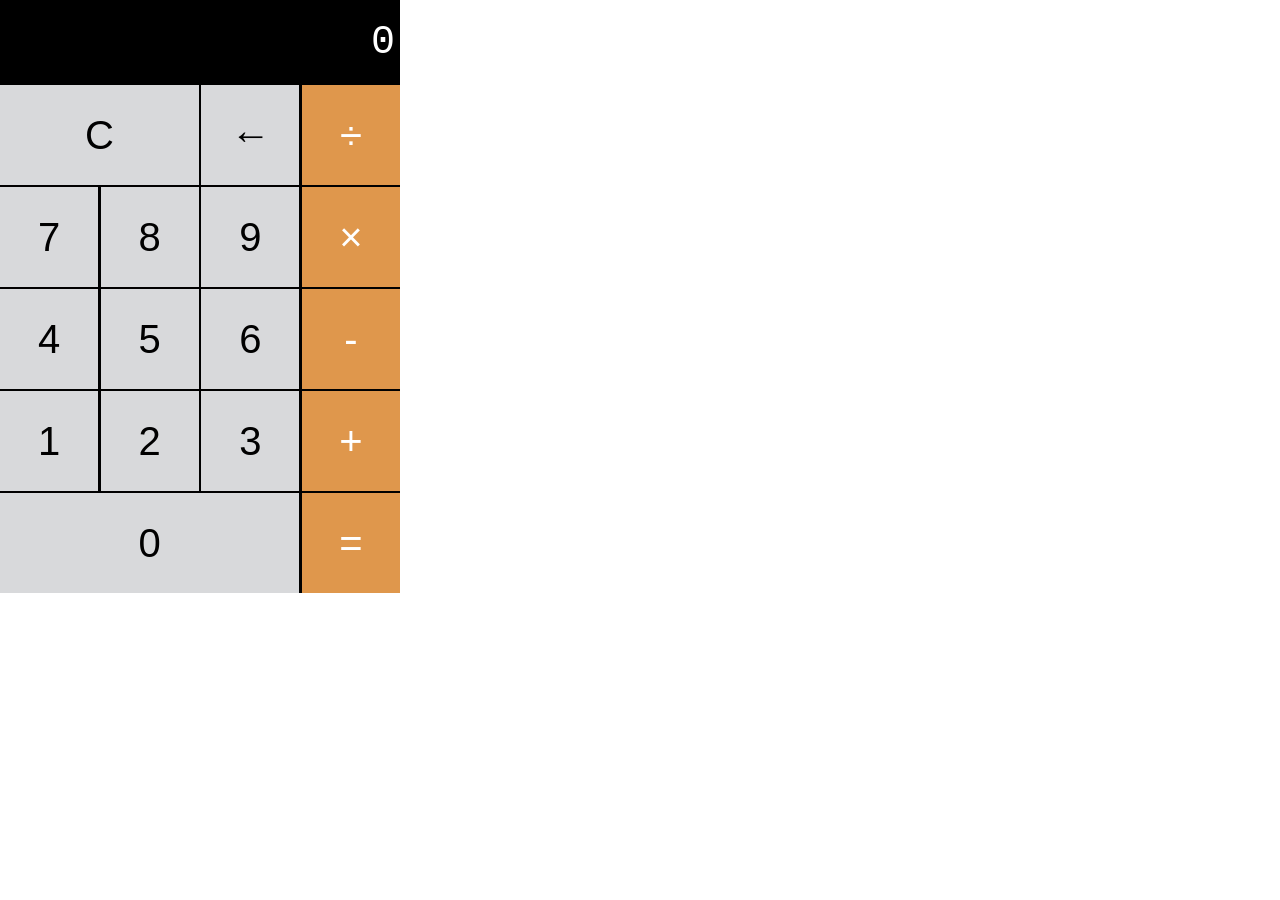
<file: index.html>
<!DOCTYPE html>
<html lang="en">
  <head>
    <title>Calculator</title>
    <link rel="stylesheet" href="./calculator.css" />
  </head>

  <body>
    <div class="calc">
      <section class="screen">0</section>

      <section class="calc-buttons">
        <div class="calc-button-row">
          <button class="calc-button double">C</button>
          <button class="calc-button">←</button>
          <button class="calc-button">÷</button>
        </div>
        <div class="calc-button-row">
          <button class="calc-button">7</button>
          <button class="calc-button">8</button>
          <button class="calc-button">9</button>
          <button class="calc-button">×</button>
        </div>
        <div class="calc-button-row">
          <button class="calc-button">4</button>
          <button class="calc-button">5</button>
          <button class="calc-button">6</button>
          <button class="calc-button">-</button>
        </div>
        <div class="calc-button-row">
          <button class="calc-button">1</button>
          <button class="calc-button">2</button>
          <button class="calc-button">3</button>
          <button class="calc-button">+</button>
        </div>
        <div class="calc-button-row">
          <button class="calc-button triple">0</button>
          <button class="calc-button">=</button>
        </div>
      </section>
    </div>
    <script src="./calculator.js"></script>
  </body>
</html>
</file>
<file: calculator.css>
* {
  box-sizing: border-box;
}

body{
  padding: 0%;
  margin: 0%;
}

.calc {
  width: 400px;
  background-color: black;
  color: white;
}

.screen {
  color: white;
  font-size: 40px;
  font-family: "Courier New", Courier, monospace;
  text-align: right;
  padding: 20px 5px;
}

.calc-button {
  background-color: #d8d9db;
  color: black;
  height: 100px;
  width: 24.5%;
  border: none;
  border-radius: 0;
  font-size: 40px;
  cursor: pointer;
}

.calc-button:hover {
  background-color: #ebebeb;
}

.calc-button:active {
  background-color: #bbbcbe;
}

.double {
  width: 49.7%;
}

.triple {
  width: 74.8%;
}

.calc-button:last-child {
  background-color: #df974c;
  color: white;
}

.calc-button:last-child:hover {
  background-color: #dfb07e;
}

.calc-button:last-child:active {
  background-color: #dd8d37;
}

.calc-button-row {
  display: flex;
  align-content: stretch;
  justify-content: space-between;
  margin-bottom: 0.5%;
}

.calc-button-row:last-child {
  padding-bottom: 0;
}
</file>
